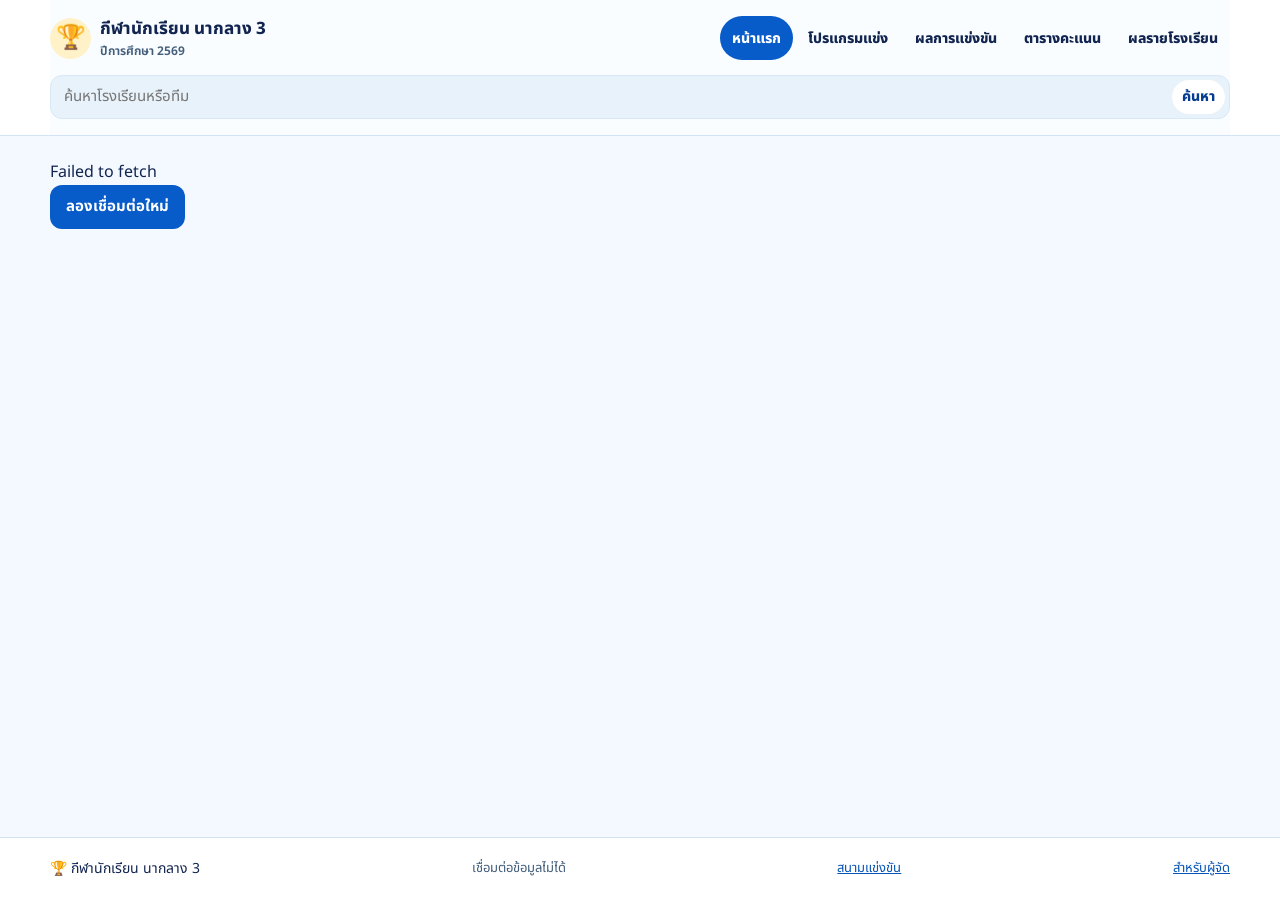
<file: index.html>
<!doctype html>
<html lang="th">
<head>
  <meta charset="utf-8">
  <meta name="viewport" content="width=device-width,initial-scale=1">
  <meta name="theme-color" content="#0859c7">
  <meta name="description" content="ดูโปรแกรมแข่งขัน ผลการแข่งขัน และทีมในสายของกีฬานักเรียน นากลาง 3">
  <title>กีฬานักเรียน นากลาง 3 · โปรแกรมและผลการแข่งขัน</title>
  <link rel="preconnect" href="https://fonts.googleapis.com">
  <link rel="preconnect" href="https://fonts.gstatic.com" crossorigin>
  <link rel="stylesheet" href="https://fonts.googleapis.com/css2?family=Fahkwang:wght@600;700&family=Noto+Sans+Thai:wght@400;500;600;700;800&display=swap">
  <link rel="stylesheet" href="viewer.css?v=20261124-friendly">
  <script type="module" src="viewer.js?v=20261124-friendly"></script>
  <link rel="stylesheet" href="knockout.css?v=20261123-knockout">
  <link rel="stylesheet" href="school-label.css?v=20261124-friendly">
</head>
<body>
  <a class="skip" href="#content">ข้ามไปยังเนื้อหา</a>
  <header class="site-header">
    <div class="shell header-inner">
      <a class="brand" href="#home">
        <span class="brand-mark" aria-hidden="true">🏆</span>
        <span>กีฬานักเรียน นากลาง 3<small>ปีการศึกษา 2569</small></span>
      </a>
      <nav class="main-nav" aria-label="เมนูหลัก">
        <a href="#home" aria-current="page">หน้าแรก</a>
        <a href="#schedule">โปรแกรมแข่ง</a>
        <a href="#results">ผลการแข่งขัน</a>
        <a href="#standings">ตารางคะแนน</a>
        <a href="#schools">ผลรายโรงเรียน</a>
      </nav>
      <form id="team-search" role="search">
        <label class="sr-only" for="query">ค้นหาโรงเรียนหรือทีม</label>
        <input id="query" type="search" name="query" placeholder="ค้นหาโรงเรียนหรือทีม" maxlength="100">
        <button type="submit">ค้นหา</button>
      </form>
    </div>
  </header>
  <main id="content" tabindex="-1">
    <div class="shell competition">
      <div id="connection-error" class="load-error" hidden>
        <p id="error-message" role="alert"></p>
        <button id="reload" class="button" type="button">ลองเชื่อมต่อใหม่</button>
      </div>
      <div id="competition-content"><p class="empty" role="status">กำลังอ่านข้อมูลการแข่งขัน…</p></div>
    </div>
  </main>
  <footer class="site-footer">
    <div class="shell footer-inner">
      <span class="footer-brand">🏆 กีฬานักเรียน นากลาง 3</span>
      <p class="sync" id="sync" role="status">กำลังโหลดข้อมูล</p>
      <a href="#venues">สนามแข่งขัน</a><a href="admin.html">สำหรับผู้จัด</a>
    </div>
  </footer>
</body>
</html>
</file>
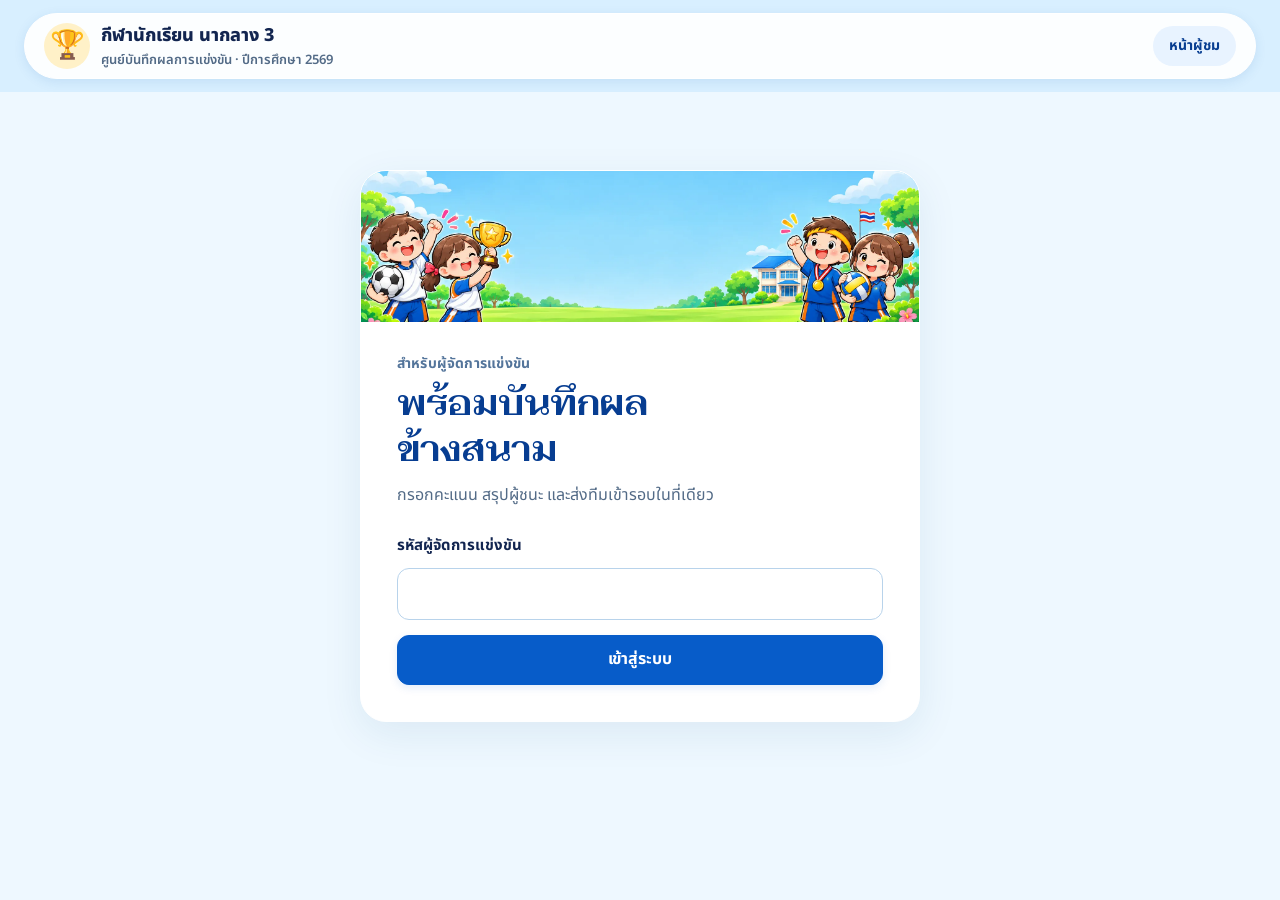
<file: admin.html>
<!doctype html>
<html lang="th">
<head>
  <meta charset="utf-8">
  <meta name="viewport" content="width=device-width,initial-scale=1">
  <title>บันทึกผลการแข่งขัน · สนามกลาง นากลาง 3</title>
  <link rel="stylesheet" href="admin.css?v=20261124-results-ui">
  <script type="module" src="admin.js?v=20261124-results-ui"></script>
  <link rel="stylesheet" href="school-label.css?v=20261123-wide-groups">
</head>
<body>
  <a class="skip" href="#main-content">ข้ามไปยังเนื้อหา</a>
  <header class="top"><div class="top-inner">
    <a href="./" class="brand"><span class="brand-mark" aria-hidden="true">🏆</span><span>กีฬานักเรียน นากลาง 3<small>ศูนย์บันทึกผลการแข่งขัน · ปีการศึกษา 2569</small></span></a>
    <a href="./" class="viewer-link">หน้าผู้ชม</a>
  </div></header>
  <main id="main-content">
    <section id="login-panel" class="login">
      <div class="login-illustration" aria-hidden="true"></div>
      <span class="eyebrow">สำหรับผู้จัดการแข่งขัน</span>
      <h1>พร้อมบันทึกผล<br>ข้างสนาม</h1>
      <p>กรอกคะแนน สรุปผู้ชนะ และส่งทีมเข้ารอบในที่เดียว</p>
      <form id="login-form">
        <label for="key">รหัสผู้จัดการแข่งขัน</label>
        <input type="password" id="key" name="key" autocomplete="current-password" required>
        <button type="submit" class="primary">เข้าสู่ระบบ</button>
      </form>
      <p id="login-status" role="status" class="status"></p>
    </section>
    <section id="workspace" hidden>
      <div class="workspace-header">
        <div><span class="eyebrow">ศูนย์จัดการแข่งขัน</span><h1>บันทึกผลการแข่งขัน</h1><p>ทุกผลการแข่งขัน ส่งต่อความสนุกถึงหน้าผู้ชม</p><p id="summary"></p></div>
        <div class="header-actions"><button type="button" id="refresh">โหลดข้อมูลใหม่</button><button type="button" id="logout" class="text-button">ออกจากระบบ</button></div>
      </div>
      <nav class="workspace-tabs" aria-label="งานของผู้จัด">
        <button type="button" data-workspace="results" aria-pressed="true">บันทึกผล</button>
        <button type="button" id="open-knockout" data-workspace="knockout" aria-pressed="false">รอบรองฯ และรอบชิง</button>
        <button type="button" data-workspace="settings" aria-pressed="false">จัดการทีมและตั้งค่า</button>
      </nav>
      <div id="results-overview" class="admin-metrics" aria-label="สรุปการบันทึกผล">
        <button type="button" class="admin-metric pending" data-status-filter="pending"><span class="metric-icon" aria-hidden="true">✎</span><span><span>พร้อมลงผล</span><strong id="metric-pending">0</strong><small>คู่แข่งขัน</small></span></button>
        <button type="button" class="admin-metric completed" data-status-filter="completed"><span class="metric-icon" aria-hidden="true">✓</span><span><span>บันทึกแล้ว</span><strong id="metric-completed">0</strong><small>คู่แข่งขัน</small></span></button>
        <button type="button" class="admin-metric waiting" data-status-filter="waiting"><span class="metric-icon" aria-hidden="true">◷</span><span><span>รอคู่แข่งขัน</span><strong id="metric-waiting">0</strong><small>คู่แข่งขัน</small></span></button>
        <button type="button" class="admin-metric total" data-status-filter=""><span class="metric-icon" aria-hidden="true">🏆</span><span><span>รายการทั้งหมด</span><strong id="metric-total">0</strong><small>คู่แข่งขัน</small></span></button>
      </div>
      <p id="workspace-status" class="status toast" role="status" tabindex="-1"></p>
      <div id="settings-view" hidden>
        <div class="settings-heading"><h2>จัดการทีมและการแข่งขัน</h2><p>กำหนดโรงเรียน หมายเลขทีม และเงื่อนไขการแข่งขัน</p></div>
        <div class="settings-tools"><button type="button" id="open-team-numbers">กำหนดหมายเลขโรงเรียน</button><button type="button" id="open-draw">ตัดสินอันดับเมื่อเสมอ</button><button type="button" id="new-match">เพิ่มคู่แข่งขัน</button><button type="button" id="randomize-groups">สุ่มสายแบบกระจายคู่แข่ง</button></div>
        <details class="draw-details"><summary>ข้อมูลการจัดสาย</summary><p id="group-draw-summary" class="status"></p></details>
      <section id="team-numbers-panel" class="panel number-panel" aria-labelledby="team-numbers-title">
        <form id="team-numbers-form">
          <div class="number-panel-heading">
            <div><h2 id="team-numbers-title">กำหนดหมายเลขโรงเรียน</h2><p>เลือกหมายเลขตามผลจับสลาก ฟุตบอลและวอลเลย์บอลรวมหนองด้วงกับซำขอนแก่นที่เลขน้อยกว่า แล้วยุบช่องเลขที่มากกว่า ส่วนตะกร้อและเปตองใช้เลขจับสลากเดิม</p></div>
            <strong id="team-numbers-summary"></strong>
          </div>
          <div id="team-number-fields" class="scroll"></div>
          <datalist id="number-schools"></datalist>
          <div id="sport-number-preview" class="sport-number-preview"></div>
          <div class="number-panel-footer">
            <p id="team-numbers-status" class="status" role="status"></p>
            <button type="submit" id="save-team-numbers" class="primary">บันทึกหมายเลขโรงเรียน</button>
          </div>
        </form>
      </section>

      <section class="panel number-panel" aria-labelledby="middle-schools-title">
        <form id="middle-schools-form">
          <div class="number-panel-heading"><div><h2 id="middle-schools-title">โรงเรียนขยายโอกาสที่แข่งขันรุ่นมัธยม</h2><p>เลือก 4 โรงเรียนจากทะเบียนหมายเลขเดิม รายชื่อชุดนี้ใช้ร่วมกันทุกกีฬามัธยม ทั้งชายและหญิง ไม่รวมทีมโรงเรียนในรุ่นมัธยม</p></div><strong id="middle-schools-summary"></strong></div>
          <div id="middle-school-fields" class="sport-number-preview"></div>
          <div class="number-panel-footer"><p id="middle-schools-status" class="status" role="status"></p><button type="submit" id="save-middle-schools" class="primary">บันทึก 4 โรงเรียนขยายโอกาส</button></div>
        </form>
      </section>

      </div>
      <section id="results-view" aria-labelledby="results-title">
        <div class="results-title"><div><h2 id="results-title">เลือกคู่แข่งขันเพื่อกรอกผล</h2><p id="list-summary"></p></div><button type="button" id="reset-filters" class="text-button">ล้างตัวกรอง</button></div>
        <div class="sport-tabs" role="group" aria-label="เลือกชนิดกีฬา">
          <button type="button" data-sport-filter="" aria-pressed="true">ทุกกีฬา</button><button type="button" class="football" data-sport-filter="football" aria-pressed="false"><span aria-hidden="true">⚽</span> ฟุตบอล</button><button type="button" class="volleyball" data-sport-filter="volleyball" aria-pressed="false"><span aria-hidden="true">🏐</span> วอลเลย์บอล</button><button type="button" class="takraw" data-sport-filter="takraw" aria-pressed="false"><span class="sport-ball" aria-hidden="true"></span> ตะกร้อ</button><button type="button" class="petanque" data-sport-filter="petanque" aria-pressed="false"><span class="sport-ball" aria-hidden="true"></span> เปตอง</button>
        </div>
        <select id="sport-filter" aria-label="ชนิดกีฬา" hidden></select>
        <div class="filter-panel">
          <label class="match-search">ค้นหาคู่แข่งขัน<input type="search" id="match-search" placeholder="ชื่อโรงเรียน หรือรหัสคู่ เช่น FUB-01" autocomplete="off"></label>
          <div class="filters">
            <label>วันแข่งขัน<select id="day-filter"></select></label><label>รุ่น<select id="level-filter"></select></label><label>ประเภท<select id="type-filter"></select></label>
            <label>รอบแข่งขัน<select id="round-filter"><option value="">ทุกรอบ</option><option value="group">แบ่งกลุ่ม / พบกันหมด</option><option value="knockout">รอบรองฯ และรอบชิง</option><option value="semi">รอบรองชนะเลิศ</option><option value="third">ชิงอันดับ 3</option><option value="final">ชิงชนะเลิศ</option></select></label>
            <label>สถานะผล<select id="score-status-filter"><option value="pending" selected>พร้อมลงผล</option><option value="completed">บันทึกแล้ว</option><option value="waiting">รอคู่แข่งขัน</option><option value="">ทุกสถานะ</option></select></label>
          </div>
          <details class="extra-filters"><summary>ตัวกรองการเผยแพร่</summary><label>การเผยแพร่<select id="published-filter"><option value="">ทั้งหมด</option><option value="published">เผยแพร่แล้ว</option><option value="draft">ฉบับร่าง</option></select></label></details>
        </div>
        <div id="matches"></div>
      </section>
    </section>
  </main>
  <dialog id="match-dialog">
    <form id="match-form">
      <div class="dialog-heading"><div><span class="eyebrow">บันทึกจากข้างสนาม</span><h2 id="form-title"></h2></div><button type="button" id="close-match" class="icon-button" aria-label="ปิดหน้ากรอกผล">×</button></div>
      <div id="match-context" class="match-context" hidden>
        <div id="match-context-teams" class="score-team-header"></div>
        <p id="match-context-details"></p>
        <button type="button" id="assign-from-score" hidden>กำหนดหมายเลขโรงเรียน</button>
      </div>
      <fieldset id="match-details" class="form-grid">
        <legend class="sr-only">ข้อมูลคู่แข่งขัน</legend>
        <label>วันแข่งขัน <select name="day" required></select></label>
        <label>เวลาเริ่ม <input name="start" type="time" required></label>
        <label>กีฬา <select name="sport" required></select></label>
        <label>รุ่น <select name="level" required></select></label>
        <label>ประเภท <select name="type" required></select></label>
        <label>สนาม <select name="field" required></select></label>
        <label>ทีมที่ 1 <input name="home" list="schools" maxlength="100" required></label>
        <label>ทีมที่ 2 <input name="away" list="schools" maxlength="100" required></label>
        <label>รอบแข่งขัน <select name="stage" required></select></label>
        <label id="group-field">สาย <select name="group"><option value="A">กลุ่ม A</option><option value="B">กลุ่ม B</option><option value="C">กลุ่ม C</option></select></label>
      </fieldset>
      <div id="single-scores" class="single-score-grid">
        <div class="single-score-control"><label for="home-score" id="single-home"><span>ประตูทีมที่ 1</span></label><div class="score-stepper"><button type="button" data-score-step="homeScore:-1" aria-label="ลดคะแนนทีมที่ 1">−</button><input id="home-score" name="homeScore" type="number" inputmode="numeric" min="0" max="999" step="1"><button type="button" data-score-step="homeScore:1" aria-label="เพิ่มคะแนนทีมที่ 1">+</button></div></div>
        <div class="single-score-control"><label for="away-score" id="single-away"><span>ประตูทีมที่ 2</span></label><div class="score-stepper"><button type="button" data-score-step="awayScore:-1" aria-label="ลดคะแนนทีมที่ 2">−</button><input id="away-score" name="awayScore" type="number" inputmode="numeric" min="0" max="999" step="1"><button type="button" data-score-step="awayScore:1" aria-label="เพิ่มคะแนนทีมที่ 2">+</button></div></div>
      </div>
      <fieldset id="set-scores" hidden>
        <legend>แต้มรายเซต</legend><p class="set-help">ชนะ 2 ใน 3 เซต · ระบบรวมเซตและระบุผู้ชนะให้</p>
        <div class="set-grid" id="set-grid"></div>
        <p class="keyboard-hint">กด Enter เพื่อไปช่องถัดไป</p>
      </fieldset>
      <div id="tie-field" hidden><label>ผู้ชนะกรณีตัดสินเมื่อคะแนนเท่ากัน <select name="tieWinner"></select></label></div>
      <div id="score-preview" class="score-preview" aria-live="polite"></div>
      <p id="score-hint" class="status" role="status"></p>
      <button type="button" id="clear-result" class="text-button danger">ล้างผลคู่นี้</button>
      <datalist id="schools"></datalist>
      <label class="publish" id="publish-match"><input name="published" type="checkbox"> แสดงคู่นี้ในหน้าผู้ชม</label>
      <p id="form-status" class="status" role="status"></p>
      <div class="actions form-actions">
        <button type="button" id="cancel-match">ยกเลิก</button>
        <button type="submit" id="save-match" class="primary">บันทึกผล</button><button type="submit" id="save-next" class="primary save-next" hidden>บันทึกและกรอกคู่ถัดไป</button>
      </div>
    </form>
  </dialog>
  <dialog id="draw-dialog">
    <form id="draw-form">
      <h2>ตัดสินอันดับเมื่อสถิติเท่ากัน</h2>
      <label>รายการแข่งขัน <select name="event" required></select></label>
      <label id="draw-tie">ลำดับตัดสินเมื่อสถิติเท่ากัน <input name="tieOrder" placeholder="A1, B2, C1" maxlength="80" aria-describedby="draw-tie-help">
        <small id="draw-tie-help">ใช้เมื่อกรรมการตัดสินแล้ว ใส่รหัสทีมจากอันดับสูงไปต่ำตามผลตัดสิน</small>
      </label>
      <p id="draw-status" class="status" role="status"></p>
      <div class="actions form-actions">
        <button type="button" id="close-draw">ปิด</button>
        <button type="submit" id="save-draw" class="primary">บันทึกลำดับ</button>
      </div>
    </form>
  </dialog>

</body>
</html>
</file>
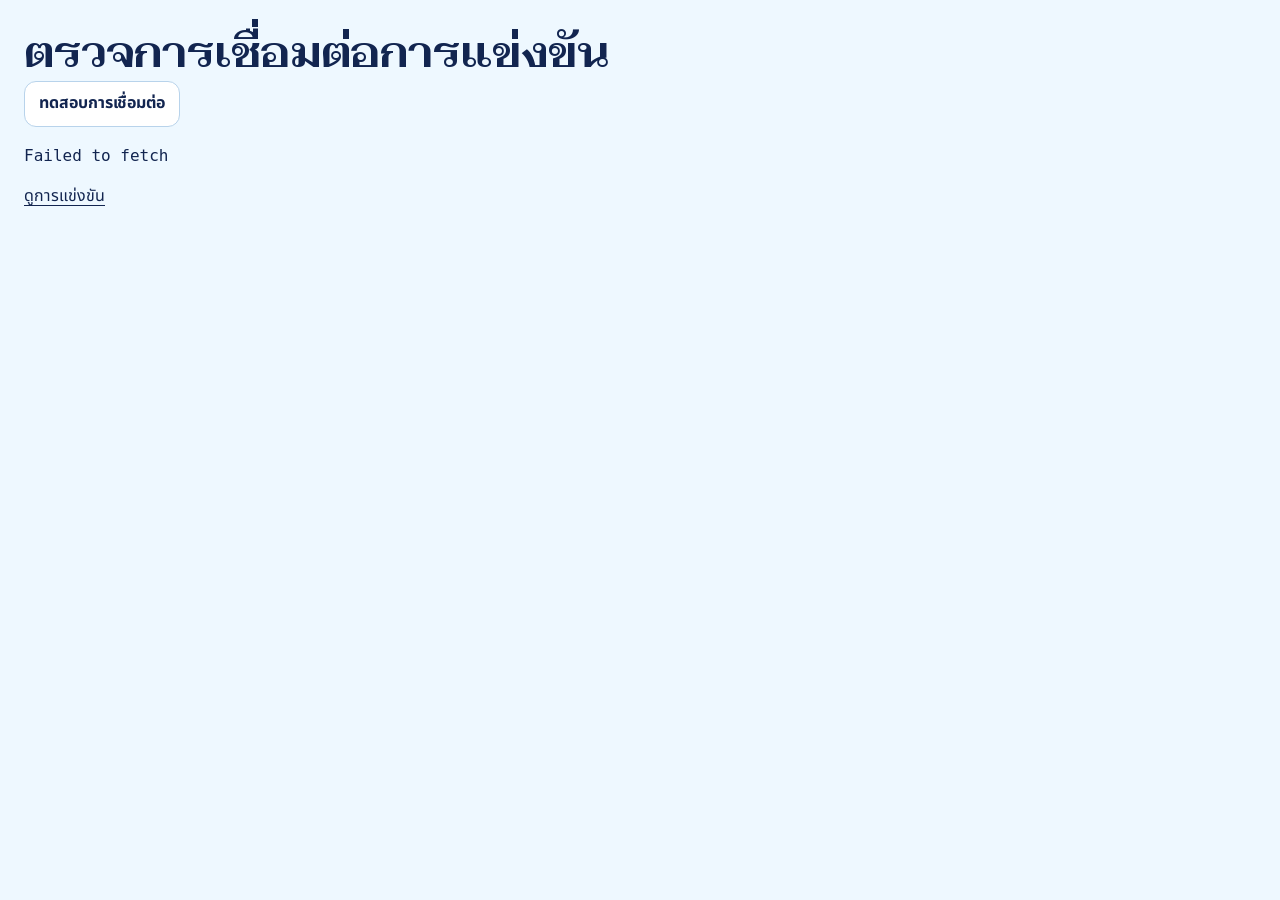
<file: diagnostics.html>
<!doctype html>
<html lang="th"><head><meta charset="utf-8"><meta name="viewport" content="width=device-width,initial-scale=1"><title>ตรวจการเชื่อมต่อการแข่งขัน</title><link rel="stylesheet" href="admin.css"></head>
<body><main><h1>ตรวจการเชื่อมต่อการแข่งขัน</h1><button id="test">ทดสอบการเชื่อมต่อ</button><pre id="result" role="status"></pre><a href="./">ดูการแข่งขัน</a></main>
<script type="module">
import {readSports} from './sports-api.js?v=20261123-supabase';
const button=document.getElementById('test');
button.addEventListener('click',async()=>{button.disabled=true;const result=document.getElementById('result');result.textContent='กำลังเชื่อมต่อ Supabase…';try{const data=await readSports();result.textContent='เชื่อมต่อ Supabase สำเร็จ\nคู่แข่งขัน '+data.matches.length+' คู่\nสนาม '+data.fields.length+' สนาม';}catch(error){result.textContent=error.message;}finally{button.disabled=false;}});
button.click();
</script></body></html>
</file>
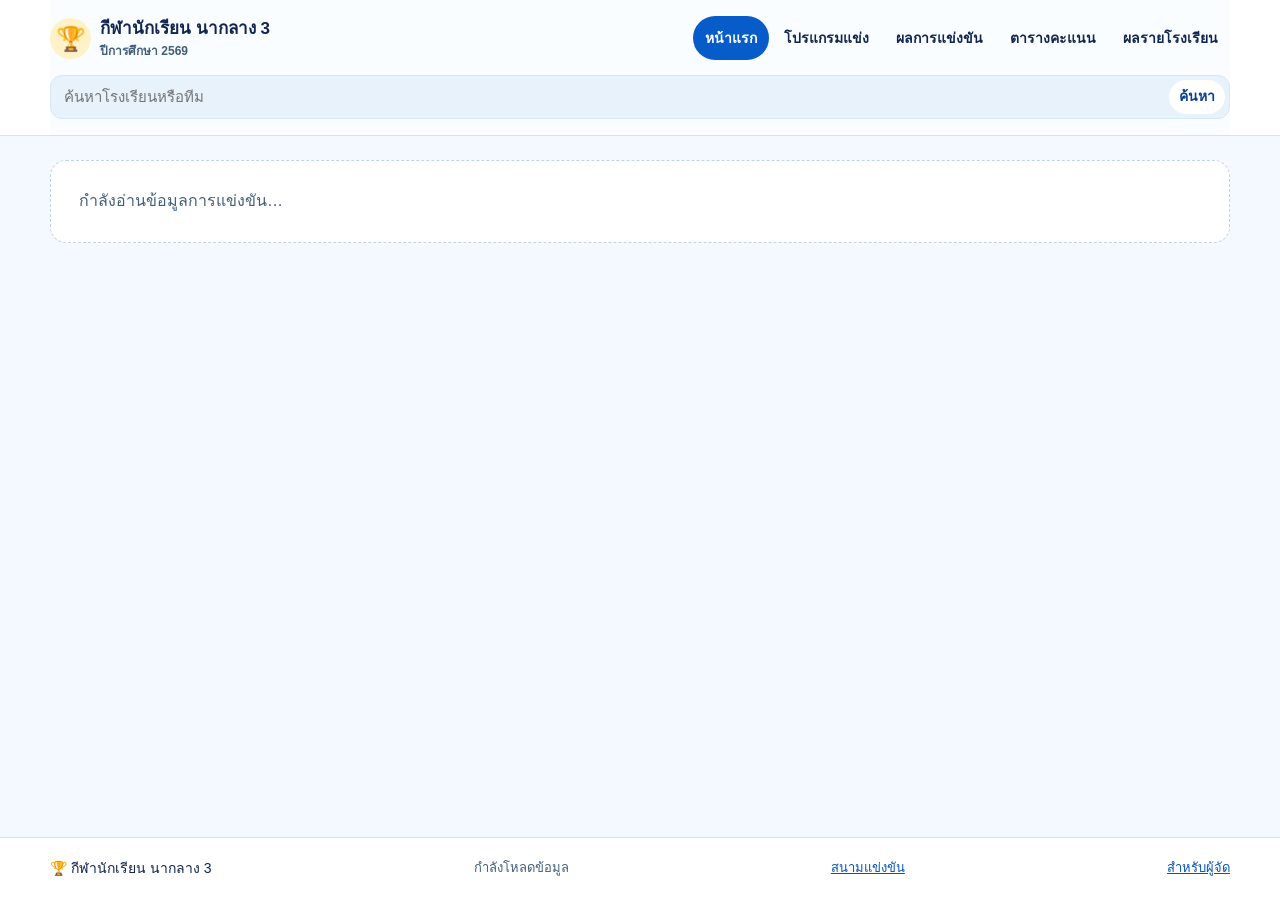
<file: sheets-api.html>
<!doctype html>
<html lang="th"><head><meta charset="utf-8"><meta name="viewport" content="width=device-width,initial-scale=1"><meta http-equiv="refresh" content="0;url=./"><title>กีฬานักเรียน นากลาง 3</title></head><body><a href="./">เปิดโปรแกรมการแข่งขัน</a></body></html>
</file>
<file: viewer.css>
:root {
  color-scheme: light;
  --ink: #122550;
  --muted: #435e7b;
  --blue: #075cc9;
  --deep: #073d91;
  --line: #d2e4f4;
  --paper: #fff;
  --display: 'Fahkwang', 'Noto Sans Thai', sans-serif;
  --text: 'Noto Sans Thai', Tahoma, sans-serif;
  --shadow: 0 5px 16px #225d8d14;
}
* { box-sizing: border-box; }
[hidden] { display: none !important; }
body { margin: 0; min-height: 100dvh; display: flex; flex-direction: column; color: var(--ink); background: #eef8ff; font: 15px/1.55 var(--text); }
main { flex: 1; }
a { color: inherit; }
button, input, select { font: inherit; }
a, button, select { -webkit-tap-highlight-color: transparent; }
button, select { cursor: pointer; }
h1, h2, h3, p, ul { margin: 0; }
h1, h2, h3 { line-height: 1.3; }
:focus-visible { outline: 3px solid #0870d9; outline-offset: 3px; }
.shell { width: min(1510px, calc(100% - 48px)); margin-inline: auto; }
.sr-only { position: absolute; width: 1px; height: 1px; padding: 0; overflow: hidden; clip-path: inset(50%); white-space: nowrap; }
.skip { position: absolute; z-index: 4; top: 8px; left: 8px; padding: 10px; background: #fff; transform: translateY(-150%); }
.skip:focus { transform: none; }

.football { --sport: #0755b6; --sport-bg: #e4f2ff; }
.volleyball { --sport: #984105; --sport-bg: #ffedda; }
.takraw { --sport: #146548; --sport-bg: #def5e6; }
.petanque { --sport: #6036a5; --sport-bg: #f0e6ff; }
.sport-icon.takraw::before, .sport-icon.petanque::before { content: ''; width: .82em; height: .82em; border-radius: 50%; }
.sport-icon.takraw::before { border: 1px solid #81521e; background: repeating-linear-gradient(42deg,transparent 0 3px,#996322 3px 4px), repeating-linear-gradient(-45deg,#ffdc72 0 3px,#ad7626 3px 4px); }
.sport-icon.petanque::before { border: 1px solid #555f73; background: radial-gradient(circle at 32% 24%,#fff 2%,#cdd5df 35%,#778899 85%); box-shadow: inset -2px -2px #4e637a40; }

.site-header { position: relative; z-index: 2; padding: 12px 0 4px; background: #76d2f3; }
.header-inner { padding: 8px 17px; min-height: 64px; display: flex; align-items: center; justify-content: space-between; gap: 16px; background: #f9fdff; border: 1px solid #fff; border-radius: 34px; box-shadow: 0 3px 12px #095ba427; }
.brand { display: flex; align-items: center; gap: 9px; flex: none; font-size: 15px; font-weight: 750; text-decoration: none; }
.brand small { display: block; color: var(--muted); font-size: 11px; font-weight: 650; }
.brand-mark { display: grid; width: 41px; height: 41px; place-items: center; font-size: 24px; background: #fff1c8; border-radius: 50%; }
.main-nav { display: flex; align-items: center; gap: 3px; }
.main-nav a { display: grid; place-items: center; min-height: 40px; padding: 5px 11px; border-radius: 30px; font-size: 13px; font-weight: 800; text-decoration: none; white-space: nowrap; }
.main-nav a:hover { background: #e1f2ff; }
.main-nav a[aria-current] { background: var(--blue); color: white; }
#team-search { display: flex; width: min(232px, 100%); flex: 0 1 232px; background: #e8f2fa; border: 1px solid #d8e8f6; border-radius: 24px; min-height: 42px; }
#team-search input { width: 100%; min-width: 0; padding: 5px 0 5px 13px; border: 0; background: transparent; color: var(--ink); font-size: 13px; }
#team-search button { flex: none; align-self: center; min-height: 34px; padding: 3px 10px; margin-right: 4px; border: 0; border-radius: 18px; background: #fff; color: var(--deep); font-size: 12px; font-weight: 800; }

/* Friendly viewer: short overview, focused event pages, bounded lists. */
body { font-size:16px; background:#f3f9ff; }
.shell { width:min(1180px,calc(100% - 40px)); }
.site-header { background:#fff; padding:0; border-bottom:1px solid var(--line); }
.header-inner { border:0; border-radius:0; box-shadow:none; padding:16px 0; flex-wrap:wrap; gap:14px; }
.brand { font-size:17px; } .brand small {font-size:12px;}
.main-nav { margin-left:auto; } .main-nav a {font-size:14px;min-height:44px;padding:8px 12px;}
#team-search {width:100%;flex:0 0 100%;max-width:none;min-height:44px;border-radius:12px;}
#team-search input {font-size:15px;} #team-search button {font-size:14px;}
.competition {margin-top:24px;margin-bottom:40px;min-height:55vh;}
.page-heading {margin:8px 0 24px;} .page-heading h1 {font:800 28px/1.4 var(--text);} .page-heading p {font-size:16px;margin-top:8px;}
.welcome {min-height:220px;display:flex;align-items:center;padding:28px 36px;border-radius:24px;background:linear-gradient(90deg,#e2f3ff 38%,#e2f3ff00 75%),url('assets/sports-festival.webp') right 60%/cover;overflow:hidden;}
.welcome h1 {font:800 clamp(30px,4vw,44px)/1.3 var(--text);letter-spacing:-.02em;margin:8px 0; color:#064b9c;}
.welcome p {font-size:16px;color:#244c73;}.eyebrow {font-size:13px;font-weight:700;color:#285e85;}
.sport-selector {padding:0;margin:24px 0 18px;background:none;border:0;box-shadow:none;display:block;}
.section-title {display:flex;justify-content:space-between;gap:12px;align-items:center;margin-bottom:12px;}.section-title h2 {font-size:21px;}.section-title>span {font-size:14px;color:var(--muted);}
.sport-nav {display:grid;grid-template-columns:repeat(4,minmax(0,1fr));gap:12px;margin:0;}
.sport-link {min-height:90px;border-radius:18px;padding:16px;display:flex;gap:12px;justify-content:flex-start;background:#fff;border:1px solid var(--line);box-shadow:0 3px 10px #235e8c06;text-decoration:none;font-size:18px;}
.sport-link:hover {border-color:#1a7ce0;transform:translateY(-2px);}.sport-link .arrow {margin-left:auto;}
.sport-icon {display:inline-grid;place-items:center;flex:none;width:42px;height:42px;font-size:28px;border-radius:14px;background:#e3f1ff;}
.sport-icon.takraw {background:#dff6e9;color:#16734e;}.sport-icon.petanque {background:#eee7fc;color:#6842ab;}.sport-icon.volleyball {background:#ffeddb;}
.summary-strip {display:flex;justify-content:center;flex-wrap:wrap;gap:12px 36px;color:var(--muted);font-size:14px;padding:8px 0 22px;}.summary-strip b {color:var(--ink);font-size:18px;}
.home-layout {display:grid;grid-template-columns:minmax(0,2fr) minmax(0,1fr);gap:20px;align-items:start;}.panel {padding:20px;border-radius:20px;background:#fff;border:1px solid var(--line);box-shadow:none;min-width:0;}
.feed-tabs,.sport-tabs {display:flex;gap:6px;background:#e9f2fb;border-radius:14px;padding:5px;margin:0 0 18px;}.feed-tabs a,.sport-tabs a {flex:1;text-align:center;text-decoration:none;border:0;border-radius:10px;padding:10px 12px;font-size:15px;font-weight:700;color:#345270;white-space:normal;}
.feed-tabs a[aria-current],.sport-tabs a[aria-current] {background:#fff;color:#0659b8;box-shadow:0 2px 5px #244d7912;}
.follow-card {border-radius:20px;padding:26px;background:#e5f6ef;border:1px solid #cbe8db;}.follow-card>span {font-size:38px;}.follow-card h2 {font-size:22px;margin:12px 0 8px;}.follow-card p {color:#365d51;margin-bottom:20px;}.follow-card .related-link {display:block;margin:18px 0 0;}
.button {display:inline-flex;align-items:center;justify-content:center;min-height:44px;padding:9px 16px;background:#075cc9;color:#fff;border:0;border-radius:12px;font-weight:700;text-decoration:none;font-size:15px;}.view-more {display:flex;margin-top:16px;}
.related-link,.back-link {display:inline-block;color:#0755ae;font-size:15px;margin:12px 0;text-decoration:none;font-weight:700;}.back-link {margin:0 0 16px;}
.event-grid {display:grid;grid-template-columns:repeat(2,minmax(0,1fr));gap:16px;}.event-choice {padding:24px;background:white;border:1px solid var(--line);border-radius:20px;}.event-choice h2 {font-size:21px;margin-bottom:18px;}.event-choice>div {display:flex;gap:12px;}.event-choice .button {flex:1;background:#e6f2ff;color:#0755ae;}
.sport-heading {display:flex;gap:14px;align-items:center;margin:0 0 20px;padding:0;background:none;border:0;}.sport-heading h1 {font:800 27px/1.4 var(--text);}.sport-heading p {font-size:15px;color:var(--muted);}
.day-nav,.group-tabs {display:flex;flex-wrap:wrap;gap:8px;margin:16px 0;}.pill {display:inline-flex;align-items:center;justify-content:center;min-height:44px;min-width:70px;border:1px solid var(--line);background:#fff;color:var(--muted);padding:8px 16px;border-radius:12px;font-size:15px;font-weight:700;text-decoration:none;}.pill[aria-current] {background:#075cc9;color:#fff;border-color:#075cc9;}
.list-count {color:var(--muted);font-size:14px;margin:12px 0;}.match-list,.preview-fixtures {display:grid;gap:12px;}.fixture {padding:18px 20px;border:1px solid var(--line);border-radius:16px;background:white;box-shadow:none;}.fixture-meta {font-size:13px;display:flex;gap:10px;align-items:center;flex-wrap:wrap;margin-bottom:12px;}.sport-badge {font-size:13px;gap:6px;background:none;color:#28577e;}.sport-badge .sport-icon {width:24px;height:24px;font-size:18px;}.matchup {display:grid;grid-template-columns:minmax(0,1fr) auto minmax(0,1fr);align-items:center;gap:16px;}.matchup .team {font-size:16px;min-width:0;}.matchup .team:first-child .school-name {justify-content:flex-end;}.score {display:inline-flex;align-items:center;justify-content:center;gap:8px;font-size:24px;color:#0755b6;background:#e5f2ff;border-radius:10px;padding:6px 14px;min-width:88px;line-height:1.4;}.score small {font-size:12px;}.versus {font-size:14px;color:#627789;}.fixture-foot {display:flex;flex-wrap:wrap;gap:6px 18px;font-size:13px;color:#4b657a;margin-top:14px;padding-top:10px;border-top:1px solid #edf3f8;}.fixture-time {font-size:13px;color:#4b657a;}.set-detail {font-size:13px;color:var(--muted);margin-top:10px;}.set-detail summary {cursor:pointer;min-height:28px;}.set-detail p {padding:6px 0;}
.pagination {display:flex;align-items:center;justify-content:space-between;gap:12px;margin:20px 0;}.pagination>span {font-size:14px;color:var(--muted);}
.group-grid,.standings-groups {display:grid;grid-template-columns:minmax(0,1fr);gap:16px;}.group-card {padding:20px;border-radius:18px;background:white;border:1px solid var(--line);}.group-card h3 {font:700 18px/1.5 var(--text);margin-bottom:16px;color:var(--ink);}.table-scroll {overflow:auto;}table {width:100%;border-collapse:collapse;font-size:14px;}th,td {padding:12px 8px;text-align:center;border-bottom:1px solid #e5eff8;}thead th {background:#edf6ff;font-weight:700;}tbody th {text-align:left;}table .school-name {justify-content:flex-start;}tbody td:last-child {background:#fff5d4;color:#714800;}.standings-groups table {min-width:870px;}.mobile-standings {display:none;}.qualifiers {padding:16px 20px;margin-top:16px;background:#e6f6ee;border:1px solid #cde8dc;border-radius:16px;}.qualifiers h2 {font-size:17px;}.qualifiers li {font-size:14px;margin-top:8px;}
.school-directory {display:grid;grid-template-columns:repeat(2,minmax(0,1fr));gap:12px;}.school-directory>a {display:flex;align-items:center;justify-content:space-between;gap:12px;text-decoration:none;border:1px solid var(--line);background:#fff;padding:20px;border-radius:16px;font-weight:700;}.school-directory .school-mark {width:38px;height:38px;}.school-directory .school-name {justify-content:flex-start;}.selected-school {font-size:26px;margin:8px 0 24px;}.selected-school .school-name {justify-content:flex-start;}.selected-school .school-mark {width:48px;height:48px;}.school-summary {display:flex;flex-wrap:wrap;gap:10px;margin:0 0 12px;}.school-summary>span {padding:12px 18px;background:#fff;border:1px solid var(--line);border-radius:12px;font-size:15px;}.school-summary b {margin-left:8px;font-size:21px;}
.knockout-grid.single-round {grid-template-columns:1fr;}.single-round .knockout-round {display:grid;grid-template-columns:repeat(2,minmax(0,1fr));gap:12px;}.single-round h3 {grid-column:1/-1;}.knockout-meta,.knockout-status,.knockout-rule {font-size:14px;}.knockout-teams>strong {font-size:16px;}.knockout-event {margin-top:16px;}.knockout-event>h2 {font-size:18px;}
.site-footer {background:#fff;color:var(--muted);border-top:1px solid var(--line);padding:20px 0;}.footer-inner {display:flex;flex-wrap:wrap;gap:12px 24px;justify-content:space-between;font-size:13px;}.footer-brand {color:var(--ink);font-size:14px;}.site-footer a {color:#0755b6;}.empty {padding:28px;background:#fff;border:1px dashed #bed3e6;border-radius:16px;color:var(--muted);}.empty .button {margin-top:16px;}
@media(max-width:1050px) { .header-inner {justify-content:center;}.main-nav {margin-left:0;}.main-nav a {font-size:14px;}.sport-link {font-size:16px;padding:14px;gap:8px;} }
@media(max-width:700px) {
 .shell {width:calc(100% - 28px);}.header-inner {gap:12px;padding:14px 0;}.brand {width:100%;font-size:17px;}.main-nav {display:grid;grid-template-columns:repeat(5,minmax(0,1fr));width:100%;gap:2px;}.main-nav a {padding:6px 2px;font-size:12px;white-space:normal;text-align:center;border-radius:10px;line-height:1.4;min-height:44px;}#team-search {min-height:42px;} .competition {margin-top:18px;}.welcome {min-height:190px;padding:22px;background:linear-gradient(90deg,#e2f3ff 28%,#e2f3ffb0 72%,#e2f3ff00),url('assets/sports-festival.webp') 72% center/auto 240px;}.welcome h1 {font-size:32px;}.welcome p {font-size:14px;max-width:210px;}.eyebrow {font-size:11px;}.section-title {align-items:start;flex-direction:column;gap:4px;}.section-title h2 {font-size:20px;}.sport-nav {grid-template-columns:repeat(2,minmax(0,1fr));gap:10px;}.sport-link {min-height:76px;padding:12px;font-size:16px;border-radius:16px;}.sport-icon {width:34px;height:34px;font-size:24px;}.sport-link .arrow {display:none;}.summary-strip {gap:8px 18px;font-size:12px;padding:0 0 18px;}.summary-strip b {font-size:16px;}.home-layout {grid-template-columns:1fr;gap:16px;}.panel {padding:14px;}.follow-card {padding:20px;}.follow-card>span {display:none;}.follow-card h2 {margin-top:0;font-size:20px;}.event-grid {gap:12px;}.event-choice {padding:16px;}.event-choice h2 {font-size:18px;}.event-choice>div {flex-direction:column;gap:8px;}.page-heading h1,.sport-heading h1 {font-size:24px;}.sport-tabs {display:grid;grid-template-columns:repeat(2,minmax(0,1fr));gap:4px;}.sport-tabs a {font-size:14px;padding:10px 6px;}.day-nav {gap:6px;}.pill {min-width:0;padding:8px 12px;font-size:14px;}.day-nav .pill {flex:1;padding:8px 5px;}.fixture {padding:14px;}.fixture-meta {font-size:12px;gap:6px;margin-bottom:12px;}.matchup {grid-template-columns:minmax(0,1fr) auto;gap:10px;}.matchup .team {font-size:15px;grid-column:1;}.matchup .team:first-child .school-name,.matchup .school-name {justify-content:flex-start;text-align:left;}.matchup .score,.matchup .versus {grid-column:2;grid-row:1/3;}.score {font-size:22px;min-width:76px;gap:5px;padding:6px 10px;flex-wrap:wrap;}.score small {width:100%;text-align:center;line-height:1;}.fixture-foot {font-size:12px;gap:6px;}.fixture-time {font-size:12px;}.school-directory {grid-template-columns:1fr;}.school-directory>a {padding:16px;}.selected-school {font-size:21px;}.school-summary {display:grid;grid-template-columns:repeat(4,minmax(0,1fr));gap:6px;}.school-summary>span {padding:8px 3px;display:grid;text-align:center;font-size:13px;}.school-summary b {margin:0;font-size:22px;}.group-card {padding:14px;}.standings-groups .table-scroll {display:none;}.mobile-standings {display:grid;gap:12px;}.mobile-standings article {border:1px solid var(--line);border-radius:12px;padding:12px;}.standing-team {display:flex;align-items:center;gap:10px;}.standing-team>.school-name {flex:1;min-width:0;justify-content:flex-start;font-size:15px;}.standing-team>strong {display:grid;place-items:center;background:#fff1bf;border-radius:10px;padding:5px 10px;font-size:22px;}.standing-team small {font-size:11px;font-weight:500;}.mobile-standings dl {margin:12px 0 0;display:grid;grid-template-columns:repeat(4,minmax(0,1fr));gap:8px 4px;}.mobile-standings dl>div {background:#f2f7fc;border-radius:7px;padding:5px 2px;text-align:center;}.mobile-standings dt {font-size:11px;color:var(--muted);}.mobile-standings dd {margin:0;font-size:16px;font-weight:700;}.single-round .knockout-round {grid-template-columns:1fr;}.knockout-event {padding:14px;}.school-name {max-width:100%;}.footer-inner {font-size:12px;}.directory {grid-template-columns:1fr;}
}
@media(prefers-reduced-motion:reduce) { * {scroll-behavior:auto!important;transition:none!important;} }

body[data-page="home"] .competition {margin-top:24px;}
.team:last-child .school-name {flex-direction:row;}
.directory {display:grid;grid-template-columns:1fr 1fr;gap:16px;}
.team-list,.venue-list {list-style:none;padding:0;margin:12px 0 0;}.team-list li,.venue-list li {padding:12px 0;border-bottom:1px solid var(--line);}.venue-list li {display:flex;align-items:center;gap:12px;}.venue-list small {display:block;font-size:13px;color:var(--muted);}.sync {color:var(--muted);}.sync[data-state="connected"]::before {content:'● ';color:#187b54;}
@media(max-width:700px){body[data-page="home"] .competition {margin-top:18px;}.directory {grid-template-columns:1fr;}}

.sport-link{font-weight:700;color:var(--sport);}.sport-link .arrow{font-size:24px;}
</file>
<file: knockout.css>
.knockout-event { margin-block: 20px; padding: 20px; border: 1px solid #cde1f4; border-radius: 18px; background: #fff; }
.knockout-event > h2 { margin: 0; font-size: 21px; color: #123966; }
.knockout-rule, .knockout-status, .knockout-meta { color: #52677d; font-size: 13px; }
.knockout-rule { margin: 7px 0 18px; }
.knockout-grid { display: grid; grid-template-columns: repeat(3,minmax(0,1fr)); gap: 18px; }
.knockout-round { min-width: 0; }
.knockout-round > h3 { margin: 0 0 12px; padding-bottom: 9px; border-bottom: 3px solid #2584d9; color: #173b66; font-size: 17px; }
.knockout-match { padding: 14px; margin-bottom: 12px; border: 1px solid #d5e3f0; border-radius: 12px; background: #f7fbff; }
.knockout-meta { display: flex; flex-wrap: wrap; justify-content: space-between; gap: 4px 8px; margin-bottom: 12px; }
.knockout-teams { display: grid; gap: 8px; }
.knockout-teams > strong { font-size: 15px; overflow-wrap: anywhere; }
.knockout-teams .school-name { justify-content: flex-start; }
.knockout-score { justify-self: start; padding: 2px 12px; border-radius: 8px; background: #e3efff; color: #0755b1; font-size: 19px; font-weight: 800; }
.knockout-winner { color: #08753b; }
.knockout-status { margin: 12px 0 0; }
.knockout-match .row-actions { margin-top: 12px; }
.knockout-pending { padding: 10px 12px; background: #fff5d4; border-radius: 8px; color: #754d00; }
@media(max-width:950px) { .knockout-grid { grid-template-columns: 1fr; } .knockout-event { padding: 15px; } }
</file>
<file: school-label.css>
.school-name { display: inline-flex; align-items: center; gap: 8px; min-width: 0; max-width: 100%; }
.school-name-text { min-width: 0; overflow-wrap: anywhere; }
.school-marks { display: inline-flex; align-items: center; justify-content: center; gap: 5px; flex: 0 0 auto; }
.school-mark { flex: 0 0 28px; width: 28px; height: 28px; object-fit: contain; }
.school-name-combined .school-marks { padding: 3px; border: 1px solid #d4e3f1; border-radius: 8px; background: #fff; }
</file>
<file: admin.css>
@import url('https://fonts.googleapis.com/css2?family=Fahkwang:wght@600;700&family=Noto+Sans+Thai:wght@400;500;600;700;800&display=swap');
:root{color-scheme:light;--ink:#122550;--muted:#536b87;--blue:#075cc9;--deep:#073d91;--line:#d2e4f4;--paper:#fff;--shadow:0 5px 20px #225d8d12;--display:'Fahkwang','Noto Sans Thai',sans-serif}
*{box-sizing:border-box}[hidden]{display:none!important}body{margin:0;background:#eef8ff;color:var(--ink);font:16px/1.6 'Noto Sans Thai',Tahoma,sans-serif}a{color:inherit;text-underline-offset:4px}button,input,select{font:inherit}button,select{cursor:pointer}button,input,select{min-height:46px;border:1px solid #b8d3eb;border-radius:12px;background:#fff;color:var(--ink);padding:9px 14px}input,select{width:100%;min-width:0}button{font-weight:700;transition:background .15s,border-color .15s,box-shadow .15s}button:hover:not(:disabled){background:#eaf4ff;border-color:#7db4e7}button:disabled{cursor:not-allowed;opacity:.52}button.primary{background:var(--blue);color:#fff;border-color:var(--blue);box-shadow:0 3px 8px #075cc91c}button.primary:hover:not(:disabled){background:#064da9}button:focus-visible,a:focus-visible,input:focus-visible,select:focus-visible,summary:focus-visible{outline:3px solid #1681df;outline-offset:3px}button.text-button,.text-button{min-height:40px;padding:6px 10px;border-color:transparent;background:transparent;color:var(--deep);box-shadow:none}.danger{color:#a12c27!important}button.icon-button{font:400 30px/1 Arial,sans-serif;width:42px;min-height:42px;padding:0;border-radius:50%}.skip{position:absolute;z-index:100;top:8px;left:8px;padding:12px;background:#fff;transform:translateY(-160%)}.skip:focus{transform:none}.sr-only{position:absolute;width:1px;height:1px;padding:0;overflow:hidden;clip-path:inset(50%);white-space:nowrap}
.top{background:#d8efff;padding:13px 24px}.top-inner{width:min(1416px,100%);margin:auto;min-height:66px;display:flex;align-items:center;justify-content:space-between;gap:16px;padding:8px 19px;background:#fcfeff;border:1px solid #fff;border-radius:36px;box-shadow:0 3px 12px #095ba41a}.brand{display:flex;align-items:center;gap:11px;text-decoration:none;font-size:18px;font-weight:800;line-height:1.4}.brand small{display:block;font-size:13px;font-weight:600;color:var(--muted);margin-top:3px}.brand-mark{display:grid;place-items:center;flex:none;width:46px;height:46px;border-radius:50%;background:#fff1c8;font-size:28px}.viewer-link{text-decoration:none;background:#e8f3ff;color:var(--deep);font-size:14px;font-weight:700;padding:9px 16px;border-radius:24px;white-space:nowrap}.viewer-link:hover{background:#d9ebff}main{max-width:1464px;padding:24px;margin:auto}h1,h2,h3,p{margin:0}h1,h2,h3{line-height:1.35}h1{font:700 clamp(27px,3.5vw,42px)/1.35 var(--display)}h2{font-size:23px;font-weight:800}h3{font-size:19px}p{color:var(--muted)}.eyebrow{display:block;text-transform:none;font-size:14px;font-weight:700;letter-spacing:.015em;margin-bottom:6px;color:#54759b}
.login{position:relative;isolation:isolate;overflow:hidden;width:min(560px,100%);padding:36px;margin:6vh auto 0;border:1px solid #fff;border-radius:26px;background:#fff;box-shadow:0 12px 40px #174d7c16}.login-illustration{height:155px;margin:-36px -36px 27px;background:#a8e4fb url('assets/sports-festival.webp') center 45%/cover no-repeat;border-bottom:4px solid #fff}.login h1{font-size:34px;color:var(--deep)}.login>p{margin-top:10px}.login form{display:grid;gap:10px;margin-top:25px}.login label{font-size:15px}.login button{margin-top:5px;min-height:50px}.login input{min-height:52px}label{display:grid;gap:6px;font-size:14px;font-weight:700}select{padding-right:36px;appearance:none;background-image:url("data:image/svg+xml,%3Csvg xmlns='http://www.w3.org/2000/svg' width='14' height='10' viewBox='0 0 14 10'%3E%3Cpath d='m2 2 5 5 5-5' fill='none' stroke='%23073d91' stroke-width='2' stroke-linecap='round'/%3E%3C/svg%3E");background-repeat:no-repeat;background-position:right 12px center}
.workspace-header{position:relative;display:flex;align-items:center;justify-content:space-between;gap:24px;min-height:166px;padding:26px 30px;border-radius:24px;overflow:hidden;color:#fff;background:linear-gradient(90deg,#074996 0%,#0965c7 53%,#2587cfab 76%,#63bef36b),url('assets/sports-festival.webp') right 47%/cover no-repeat;box-shadow:var(--shadow)}.workspace-header .eyebrow{color:#cceaff}.workspace-header h1{font-size:clamp(29px,3.5vw,43px)}.workspace-header p{color:#e9f6ff;margin-top:6px}.workspace-header #summary{font-size:14px;color:#d5eeff}.header-actions{display:flex;flex-wrap:wrap;align-items:center;justify-content:flex-end;gap:9px;flex:none}.header-actions button{border-color:#ffffffa1;background:#ffffffed;color:var(--deep);font-size:14px}.header-actions .text-button{color:#fff;background:#073c8c40}.workspace-tabs{display:flex;gap:7px;padding:6px;margin:20px 0;border:1px solid var(--line);border-radius:17px;background:#fff;width:fit-content;max-width:100%;box-shadow:var(--shadow)}.workspace-tabs button{border:0;border-radius:12px;padding:9px 22px;color:var(--muted);min-height:44px}.workspace-tabs button[aria-pressed=true]{background:var(--blue);color:white}.admin-metrics{display:grid;grid-template-columns:repeat(4,minmax(0,1fr));gap:15px;margin:0 0 22px}.admin-metric{--tint:#e0f1ff;--accent:#075cc9;display:flex;align-items:center;gap:15px;text-align:left;min-height:104px;padding:14px 17px;border:3px solid #fff;border-radius:21px;background:linear-gradient(110deg,#fff 10%,var(--tint));box-shadow:0 3px 0 #b8d9ef,var(--shadow)}.admin-metric.completed{--tint:#e4f7df;--accent:#18723d}.admin-metric.waiting{--tint:#ffefdc;--accent:#a65609}.admin-metric.total{--tint:#efe6ff;--accent:#663bb2}.admin-metric[aria-pressed=true]{border-color:var(--accent)}.metric-icon{display:grid;place-items:center;flex:none;width:52px;height:52px;border-radius:50%;background:var(--tint);font-size:27px;color:var(--accent)}.admin-metric>span:last-child{min-width:0}.admin-metric>span>span{display:block;font-size:14px;color:var(--ink)}.admin-metric strong{display:inline-block;font:700 35px/1.1 var(--display);color:var(--accent);margin-right:8px}.admin-metric small{font-size:13px;color:var(--muted)}
.status{margin:12px 0;min-height:1.4em;font-size:15px}.status:empty{display:none}.status[data-error=true]{color:#a22d23}.status[data-error=false]{color:#1d6840}.toast{padding:13px 17px;border:1px solid #abd7bd;border-radius:13px;background:#ecf9f0;overflow-wrap:anywhere}.toast[data-error=true]{background:#fff1ee;border-color:#edc3b9}.results-title{display:flex;align-items:center;justify-content:space-between;gap:18px;margin:28px 0 15px}.results-title p{margin-top:3px;font-size:14px}.sport-tabs{display:grid;grid-template-columns:repeat(5,minmax(0,1fr));gap:9px;margin:12px 0 16px}.sport-tabs button{display:flex;justify-content:center;align-items:center;gap:9px;border-radius:25px;font-size:16px;background:var(--sport-bg,#fff);border-color:var(--line);color:var(--sport,var(--deep));min-height:49px}.sport-tabs button[aria-pressed=true]{background:var(--sport,var(--blue));border-color:var(--sport,var(--blue));color:#fff;box-shadow:0 3px 10px #075cc91c}.sport-tabs button>span{font-size:23px}.football{--sport:#0755b6;--sport-bg:#e4f2ff}.volleyball{--sport:#984105;--sport-bg:#ffedda}.takraw{--sport:#146548;--sport-bg:#def5e6}.petanque{--sport:#6036a5;--sport-bg:#f0e6ff}.sport-ball{width:19px;height:19px;display:inline-block;flex:none;border-radius:50%}.takraw .sport-ball{border:1px solid #81521e;background:repeating-linear-gradient(42deg,transparent 0 3px,#996322 3px 4px),repeating-linear-gradient(-45deg,#ffdc72 0 3px,#ad7626 3px 4px)}.petanque .sport-ball{border:1px solid #596579;background:radial-gradient(circle at 32% 24%,#fff,#cdd5df 40%,#778899 90%)}
.filter-panel{padding:19px;border:1px solid var(--line);border-radius:19px;background:#fff;box-shadow:var(--shadow)}.match-search{max-width:100%;font-size:14px}.match-search input{margin-top:1px;background:#f7fbff;font-size:16px;min-height:48px}.filters{display:grid;grid-template-columns:repeat(5,minmax(0,1fr));gap:13px;margin-top:14px}.filters label{color:var(--muted)}.filters select{font-size:15px;background-color:#fff}.extra-filters{margin-top:13px;font-size:14px;color:var(--muted)}summary{cursor:pointer;font-weight:700}.extra-filters label{max-width:240px;margin-top:9px}.match-day{margin-top:23px}.day-heading{display:flex;align-items:center;gap:12px;margin-bottom:12px}.day-heading h3{color:var(--deep)}.day-heading>span{font-size:14px;padding:3px 10px;border-radius:20px;background:#dfedfa;color:#496884}.match-cards{display:grid;gap:13px}.match-card{min-width:0;border:1px solid var(--line);border-left:4px solid var(--sport);border-radius:19px;overflow:hidden;background:#fff;box-shadow:var(--shadow)}.card-heading{display:flex;align-items:center;justify-content:space-between;gap:12px;padding:11px 18px;border-bottom:1px solid #e9f0f7;background:#fbfdff}.card-tags{display:flex;flex-wrap:wrap;align-items:center;gap:7px 13px;font-size:14px;font-weight:600;color:var(--muted)}.sport-tag{padding:3px 12px;border-radius:20px;background:var(--sport-bg);color:var(--sport);font-weight:800}.round-tag{font-size:14px}.result-state{flex:none;font-size:13px;font-weight:750;padding:4px 10px;border-radius:20px;background:#edf3fa;color:#456785}.result-state.pending{color:#0753a5;background:#e5f1ff}.result-state.completed{color:#236b41;background:#e7f5e9}.result-state.waiting{color:#915718;background:#fff0db}.card-body{display:grid;grid-template-columns:130px minmax(0,1fr)120px;align-items:center;gap:18px;padding:20px 18px}.card-time{display:flex;flex-direction:column;gap:3px;font-size:14px;color:var(--muted)}.card-time>strong{font-size:24px;line-height:1.2;letter-spacing:-.03em;color:var(--deep);font-variant-numeric:tabular-nums}.card-time strong small{font-size:13px}.card-scoreboard{display:grid;grid-template-columns:minmax(0,1fr)76px minmax(0,1fr);align-items:center;gap:16px;min-width:0}.card-team{min-width:0;font-size:16px;font-weight:700;line-height:1.55}.card-team .school-name{gap:10px;align-items:center}.card-team .school-mark{width:38px;height:38px;flex-basis:38px}.card-team .school-name-text{min-width:0}.card-team.winner{color:#14643c}.winner-badge{display:block;width:fit-content;margin:5px 0 0 48px;font-size:12px;padding:0 6px;border-radius:6px;background:#e7f5e9;color:#236b41}.card-score{text-align:center;line-height:1.2}.card-score>strong{display:block;font-size:31px;color:var(--deep);font-weight:800;font-variant-numeric:tabular-nums;white-space:nowrap;letter-spacing:-.02em}.card-score strong>span{padding:0 4px;color:#93abc1;font-weight:500}.card-score .versus{font-size:16px;color:#7088a0;letter-spacing:0}.card-score small{display:block;font-size:13px;margin-top:6px;color:var(--muted)}.score-action{min-height:47px;padding:9px 10px;font-size:15px}.card-footer{display:flex;align-items:center;justify-content:space-between;gap:10px;padding:8px 15px;border-top:1px solid #ecf2f8;background:#fcfeff}.card-footer>div{display:flex;flex-wrap:wrap;align-items:center;gap:8px 14px;min-width:0}.match-id{font-size:12px;font-weight:700;color:#687f98}.publication{font-size:12px;color:#6a8196}.card-set-scores{display:flex;flex-wrap:wrap;gap:5px 13px;font-size:13px}.card-set-scores b{color:#395677}.card-footer .text-button{font-size:13px}.waiting-note{font-size:14px}.just-saved{animation:saved-flash 1.8s ease-out}@keyframes saved-flash{from{box-shadow:0 0 0 3px #80cba3}to{box-shadow:var(--shadow)}}.empty{text-align:center;padding:42px 18px;border:1px dashed #a9c9e5;border-radius:18px;background:#f8fcff;color:var(--muted)}.empty>span{font:40px/1 sans-serif;color:#7da5c8}.empty h3{margin:12px 0 6px;color:var(--deep)}.empty button{margin-top:18px}.settings-heading{margin:26px 0 15px}.settings-heading p{margin-top:5px}.settings-tools{display:flex;flex-wrap:wrap;gap:10px}.settings-tools button{font-size:14px}.draw-details{margin:17px 0;color:var(--muted);font-size:14px}.draw-details p{overflow-wrap:anywhere}.panel{min-width:0;background:#fff;border:1px solid var(--line);border-radius:19px;box-shadow:var(--shadow)}.number-panel{margin:20px 0;scroll-margin-top:20px;overflow:hidden}.number-panel-heading{display:flex;flex-wrap:wrap;justify-content:space-between;align-items:center;gap:14px;padding:21px;background:#f0f7ff;border-bottom:1px solid var(--line)}.number-panel-heading h2{font-size:22px}.number-panel-heading p{max-width:850px;margin-top:7px;font-size:15px}.number-panel-heading>strong{font-size:14px;color:var(--blue)}.scroll{overflow-x:auto}table{border-collapse:collapse;width:100%;text-align:left}th,td{padding:12px 17px;border-bottom:1px solid #e5eef7;vertical-align:middle}thead{background:#f8fbff;color:#486685;font-size:14px}.number-table{min-width:790px}.number-table th:first-child{width:37%}.number-table th:nth-child(2){width:18%}.number-logo{display:flex;align-items:center;gap:10px}.number-logo>span{display:grid;place-items:center;width:36px;flex-shrink:0}.number-logo img{object-fit:contain}.number-panel-footer{display:flex;flex-wrap:wrap;align-items:center;justify-content:space-between;gap:12px;padding:17px 21px;border-top:1px solid var(--line)}.number-panel-footer .status{margin:0}.sport-number-preview{display:grid;grid-template-columns:repeat(2,minmax(0,1fr));gap:18px;padding:21px}.sport-number-preview h3{margin-bottom:12px;font-size:18px}.sport-number-preview ol{list-style:none;padding:0;margin:0}.sport-number-preview li{margin:10px 0;overflow-wrap:anywhere;font-size:15px}.sport-number-preview strong{color:var(--blue)}.sport-number-preview small{color:var(--muted)}
dialog{box-sizing:border-box;width:min(870px,calc(100% - 28px));max-height:calc(100svh - 28px);padding:24px;border:1px solid #c9e0f3;border-radius:24px;background:#fff;color:var(--ink);box-shadow:0 24px 100px #062c5850;margin:auto;overscroll-behavior:contain}dialog::backdrop{background:#07274e99;backdrop-filter:blur(3px)}.dialog-heading{display:flex;justify-content:space-between;align-items:flex-start;gap:20px}.dialog-heading h2{font-size:26px;color:var(--deep)}.dialog-heading .eyebrow{font-size:13px}.dialog-heading .icon-button{flex:none}#match-details{padding:0;border:0;min-width:0}.form-grid{display:grid;grid-template-columns:repeat(2,minmax(0,1fr));gap:13px;margin:19px 0}.match-context{padding:19px;margin:17px 0 20px;border:1px solid var(--line);border-radius:18px;background:#f5faff}.score-team-header{display:grid;grid-template-columns:minmax(0,1fr)45px minmax(0,1fr);align-items:center;gap:15px}.score-team{min-width:0;text-align:center}.score-team .school-name{display:flex;flex-direction:column;align-items:center;gap:8px;font-size:18px;font-weight:800;line-height:1.5}.score-team .school-mark{width:54px;height:54px;flex-basis:54px}.score-team>small{display:block;margin-top:7px;color:var(--muted);font-size:13px}.score-versus{text-align:center;color:#7e98b1;font-size:14px;font-weight:700}.match-context>p{margin-top:16px;font-size:13px;text-align:center;border-top:1px solid var(--line);padding-top:12px}.match-context button{display:block;margin:12px auto 0}.single-score-grid{display:grid;grid-template-columns:repeat(2,minmax(0,1fr));gap:22px;margin:21px 0}.single-score-control{padding:14px;border:1px solid var(--line);border-radius:17px;background:#fbfdff}.single-score-control label{text-align:center;font-size:14px;color:var(--muted);margin-bottom:10px}.score-stepper{display:grid;grid-template-columns:42px minmax(0,1fr)42px;gap:9px;align-items:center}.score-stepper button{font:500 25px/1 sans-serif;padding:0;min-height:42px;border-radius:50%;color:var(--deep);background:#edf5ff}.score-stepper input{height:78px;padding:5px;text-align:center;font-size:43px;font-weight:800;font-variant-numeric:tabular-nums;border:2px solid #b7d6f2;background:#fff}.score-stepper input::-webkit-inner-spin-button,.set-grid input::-webkit-inner-spin-button{appearance:none;margin:0}.score-stepper input,.set-grid input{appearance:textfield;-moz-appearance:textfield}
#set-scores{margin:18px 0 12px;padding:0;border:0;min-width:0}#set-scores legend{font-size:20px;font-weight:800;color:var(--deep);margin-bottom:3px}.set-help{font-size:14px;margin-bottom:15px}.set-grid-head,.set-row{display:grid;grid-template-columns:110px minmax(0,1fr)minmax(0,1fr);gap:12px;align-items:center}.set-grid-head{margin-bottom:7px;text-align:center;font-size:14px;font-weight:700;color:var(--muted);padding:0 13px}.set-grid-head>span{text-align:left}.set-row{padding:12px 13px;border:1px solid var(--line);border-radius:14px;background:#f8fbff;margin:9px 0}.set-row input{height:58px;text-align:center;font-size:27px;font-weight:800;font-variant-numeric:tabular-nums;background:#fff;border:1px solid #a8c9e8}.set-label{font-size:16px;font-weight:800}.set-label small{display:block;font-weight:500;font-size:12px;line-height:1.4;color:var(--muted);margin-top:4px}.set-row.is-disabled{background:#f5f7fa;border-style:dashed}.set-row.is-disabled input{background:#eef1f6;border-color:#d8e0ea;color:#899cb1}.keyboard-hint{font-size:13px;color:var(--muted);margin-top:10px}.score-preview{display:grid;grid-template-columns:1fr auto;gap:2px 15px;align-items:center;padding:15px 18px;margin:18px 0 10px;border:1px solid var(--line);border-radius:16px;background:#f4f9ff;font-size:14px;color:var(--muted)}.preview-title{font-weight:700;color:var(--deep)}.preview-score{grid-column:2;grid-row:1/3;font-size:34px;line-height:1.2;font-weight:800;color:var(--deep);font-variant-numeric:tabular-nums;white-space:nowrap}.preview-winner{grid-column:1/-1;display:block;margin-top:8px;padding-top:10px;border-top:1px solid #c1dfcd;font-size:16px;color:#17623b}.score-preview[data-complete=true]{border-color:#b4d9c3;background:#eff9f3}#score-hint{font-size:14px}#clear-result{font-size:14px}.publish{display:flex;align-items:center;gap:9px;font-size:15px;margin-top:14px}.publish input{width:18px;min-height:auto;accent-color:var(--blue)}.form-actions{display:flex;justify-content:flex-end;flex-wrap:wrap;gap:10px;position:sticky;bottom:-24px;background:#fff;padding:17px 0 0;margin-top:17px;border-top:1px solid var(--line);z-index:2}.form-actions button{min-height:48px}.form-actions .save-next{background:#073d91;border-color:#073d91}#draw-dialog{max-width:650px}#draw-dialog h2{margin-bottom:20px}#draw-dialog label{margin:13px 0}#draw-dialog small{font-size:13px;color:var(--muted)}
@media(min-width:1500px){.card-scoreboard{gap:25px}.card-team{font-size:17px}}
@media(max-width:1050px){.workspace-header{align-items:flex-start}.header-actions{flex-direction:column}.admin-metric{gap:9px;padding:12px}.metric-icon{width:43px;height:43px;font-size:24px}.admin-metric strong{font-size:30px}.card-body{grid-template-columns:102px minmax(0,1fr)105px;gap:12px}.card-scoreboard{gap:12px;grid-template-columns:minmax(0,1fr)64px minmax(0,1fr)}.card-team .school-mark{width:32px;height:32px;flex-basis:32px}.card-score>strong{font-size:28px}}
@media(max-width:780px){.top{padding:10px 16px}.brand{font-size:16px}.brand small{font-size:12px}.admin-metrics{grid-template-columns:repeat(2,minmax(0,1fr));gap:12px}.admin-metric{min-height:92px;padding:12px 16px}.workspace-header{padding:23px}.workspace-tabs{width:100%}.workspace-tabs button{flex:1;padding:8px 10px;font-size:14px}.filters{grid-template-columns:repeat(3,minmax(0,1fr))}.card-body{grid-template-columns:minmax(0,1fr)110px;gap:16px}.card-time{grid-column:1/-1;flex-direction:row;align-items:center;flex-wrap:wrap;gap:6px 12px}.card-time>strong{font-size:23px}.card-scoreboard{grid-template-columns:minmax(0,1fr)64px minmax(0,1fr)}.card-heading{align-items:flex-start}.card-tags{gap:7px 10px}.score-action{align-self:center}.sport-tabs{gap:6px}.sport-tabs button{font-size:14px;padding:7px 9px}.score-team .school-name{font-size:16px}}
@media(max-width:600px){main{padding:17px 13px 30px}.top{padding:9px 11px}.top-inner{padding:8px 11px;gap:9px;border-radius:24px}.brand{font-size:14px;gap:7px}.brand small{font-size:11px;max-width:200px}.brand-mark{width:37px;height:37px;font-size:23px}.viewer-link{font-size:12px;padding:8px 10px}.workspace-header{min-height:190px;padding:22px 19px;background:linear-gradient(115deg,#074996,#0874d8)}.workspace-header h1{font-size:29px}.workspace-header p{font-size:14px}.header-actions{position:absolute;bottom:14px;left:19px;flex-direction:row}.header-actions button{min-height:35px;padding:5px 11px;font-size:12px}.workspace-header>div:first-child{padding-bottom:42px}.workspace-tabs{margin:15px 0}.workspace-tabs button{font-size:14px;padding:7px 6px}.admin-metrics{gap:10px;margin-bottom:18px}.admin-metric{min-height:87px;padding:11px;gap:10px;border-radius:17px}.admin-metric>span>span{font-size:13px}.admin-metric small{font-size:12px}.admin-metric strong{font-size:29px}.metric-icon{width:39px;height:39px;font-size:22px}.results-title{margin:22px 0 13px;gap:8px;align-items:flex-start}.results-title h2{font-size:21px}.results-title .text-button{font-size:12px;white-space:nowrap;padding:5px}.sport-tabs{grid-template-columns:repeat(6,minmax(0,1fr));gap:7px}.sport-tabs button{grid-column:span 2;min-height:42px}.sport-tabs button:nth-child(n+4){grid-column:span 3}.filter-panel{padding:13px}.filters{grid-template-columns:repeat(2,minmax(0,1fr));gap:10px}.filters select{font-size:14px}.filters label:last-child{grid-column:1/-1}.card-heading{padding:10px 12px;gap:7px}.card-tags{font-size:13px;gap:5px 8px}.sport-tag{font-size:13px;padding:2px 9px}.round-tag{font-size:12px}.result-state{font-size:14px;padding:4px 7px}.card-body{display:flex;flex-direction:column;align-items:stretch;padding:15px 12px;gap:16px}.card-scoreboard{gap:9px;grid-template-columns:minmax(0,1fr)61px minmax(0,1fr)}.card-team .school-name{flex-direction:column;text-align:center;align-items:center;gap:7px}.card-team .school-name-text{font-size:16px;line-height:1.55}.card-team .school-mark{width:34px;height:34px;flex-basis:34px}.winner-badge{margin:5px auto 0}.card-time{font-size:13px}.score-action{width:100%;align-self:stretch;min-height:46px}.card-footer{padding:7px 10px;gap:5px;align-items:flex-end}.card-footer>div{gap:4px 10px}.card-set-scores{gap:4px 9px;font-size:12px}.card-footer .text-button{white-space:nowrap;font-size:12px}.card-score>strong{font-size:27px}.card-score small{font-size:12px}.match-id,.publication{font-size:11px}.day-heading{margin-bottom:9px}.day-heading h3{font-size:18px}.day-heading>span{font-size:12px}.number-panel-heading,.number-panel-footer{padding:16px}.number-panel-heading h2{font-size:20px}.sport-number-preview{grid-template-columns:1fr;padding:16px}.settings-heading h2{font-size:22px}.login{margin:3vh auto 0;padding:25px;border-radius:21px}.login-illustration{height:135px;margin:-25px -25px 23px}.login h1{font-size:30px}dialog{padding:17px;width:calc(100% - 18px);max-height:calc(100svh - 18px);border-radius:19px}.dialog-heading h2{font-size:23px}.dialog-heading .eyebrow{font-size:12px}.match-context{padding:15px 12px;margin:14px 0 16px}.score-team-header{grid-template-columns:minmax(0,1fr)26px minmax(0,1fr);gap:8px}.score-team .school-mark{width:43px;height:43px;flex-basis:43px}.score-team .school-name{font-size:15px}.score-team>small{font-size:12px}.match-context>p{font-size:12px}.single-score-grid{gap:10px;margin:17px 0}.single-score-control{padding:12px 8px}.score-stepper{grid-template-columns:29px minmax(0,1fr)29px;gap:5px}.score-stepper button{min-height:31px;font-size:21px}.score-stepper input{height:66px;font-size:35px}.set-grid-head,.set-row{grid-template-columns:78px minmax(0,1fr)minmax(0,1fr);gap:9px}.set-row{padding:10px}.set-grid-head{padding:0 10px;font-size:13px}.set-row input{font-size:25px;height:54px}.set-label{font-size:14px}.set-label small{font-size:11px}.score-preview{padding:13px 14px}.preview-score{font-size:30px}.preview-winner{font-size:15px}.form-actions{bottom:-17px;gap:8px;padding-top:13px}.form-actions button{font-size:14px;flex:1;padding:8px 10px}.form-actions .save-next{flex-basis:100%;min-height:48px}.form-grid{gap:10px}#form-status{font-size:14px;overflow-wrap:anywhere}}
@media(prefers-reduced-motion:reduce){*{scroll-behavior:auto!important;animation:none!important;transition:none!important}}
/* Keep the working list close to the top of the page. */
.workspace-header{min-height:132px;padding:19px 27px}.workspace-header h1{font-size:36px}.workspace-header p:not(#summary){display:none}.workspace-header .eyebrow{font-size:13px;margin-bottom:3px}.workspace-header #summary{margin-top:5px}.admin-metrics{margin-bottom:17px}.admin-metric{min-height:94px}.results-title{margin-top:23px}
@media(min-width:1051px){.filter-panel{display:grid;grid-template-columns:minmax(240px,1.9fr)repeat(5,minmax(110px,1fr));gap:13px;align-items:end}.filters{display:contents;margin:0}.extra-filters{grid-column:1/-1;margin:0}.match-search input{margin:0;min-height:46px}}
@media(max-width:600px){.workspace-header{min-height:156px;padding:19px}.workspace-header h1{font-size:26px}.workspace-header>div:first-child{padding-bottom:35px}.workspace-header .eyebrow{font-size:12px}.admin-metric{min-height:79px}.admin-metric strong{font-size:27px}}
@media(max-width:600px){.score-stepper{grid-template-columns:repeat(2,minmax(0,1fr));gap:7px}.score-stepper input{grid-column:1/-1;grid-row:1}.score-stepper button{min-height:44px;width:100%;border-radius:10px}.score-stepper button:first-child{grid-column:1;grid-row:2}.score-stepper button:last-child{grid-column:2;grid-row:2}.icon-button{min-height:44px;min-width:44px}}
.dialog-heading{position:sticky;top:-24px;z-index:4;background:#fff;padding-bottom:10px}.preview-winner{overflow-wrap:anywhere}@media(max-width:600px){.dialog-heading{top:-17px}}

.toast:not(:empty){position:sticky;top:12px;z-index:9;box-shadow:0 5px 20px #164c3220}

.card-score strong>.score-number{padding:0;color:var(--deep);font-weight:800}
@media(max-width:600px){
 .card-scoreboard{grid-template-columns:minmax(0,1fr)48px;gap:13px 9px}.card-team:first-child{grid-column:1;grid-row:1}.card-team:last-child{grid-column:1;grid-row:2}.card-team .school-name{flex-direction:row;text-align:left;align-items:center;gap:10px}.card-score,.card-score>strong{display:contents}.card-score .score-number{grid-column:2;align-self:center;text-align:center;font-size:28px}.card-score .home-number{grid-row:1}.card-score .away-number{grid-row:2}.card-score .score-separator,.card-score small{display:none}.card-score .versus{grid-column:2;grid-row:1/3;align-self:center;text-align:center}.winner-badge{margin:4px 0 0}
 .score-team-header{grid-template-columns:1fr;gap:10px}.score-team-header .score-versus{display:none}.score-team{display:flex;flex-direction:column;align-items:stretch;text-align:left;padding:10px 12px;border:1px solid #d9e8f6;border-radius:12px;background:#fff}.score-team .school-name{flex-direction:row;align-items:center;text-align:left;gap:10px;font-size:16px}.score-team .school-mark{width:36px;height:36px;flex-basis:36px}.score-team>small{order:-1;align-self:flex-start;margin:0 0 5px;font-size:12px;font-weight:700;color:var(--blue)}
}

.card-footer-actions{display:flex;align-items:center;justify-content:flex-end;gap:5px;flex-wrap:wrap}
</file>
